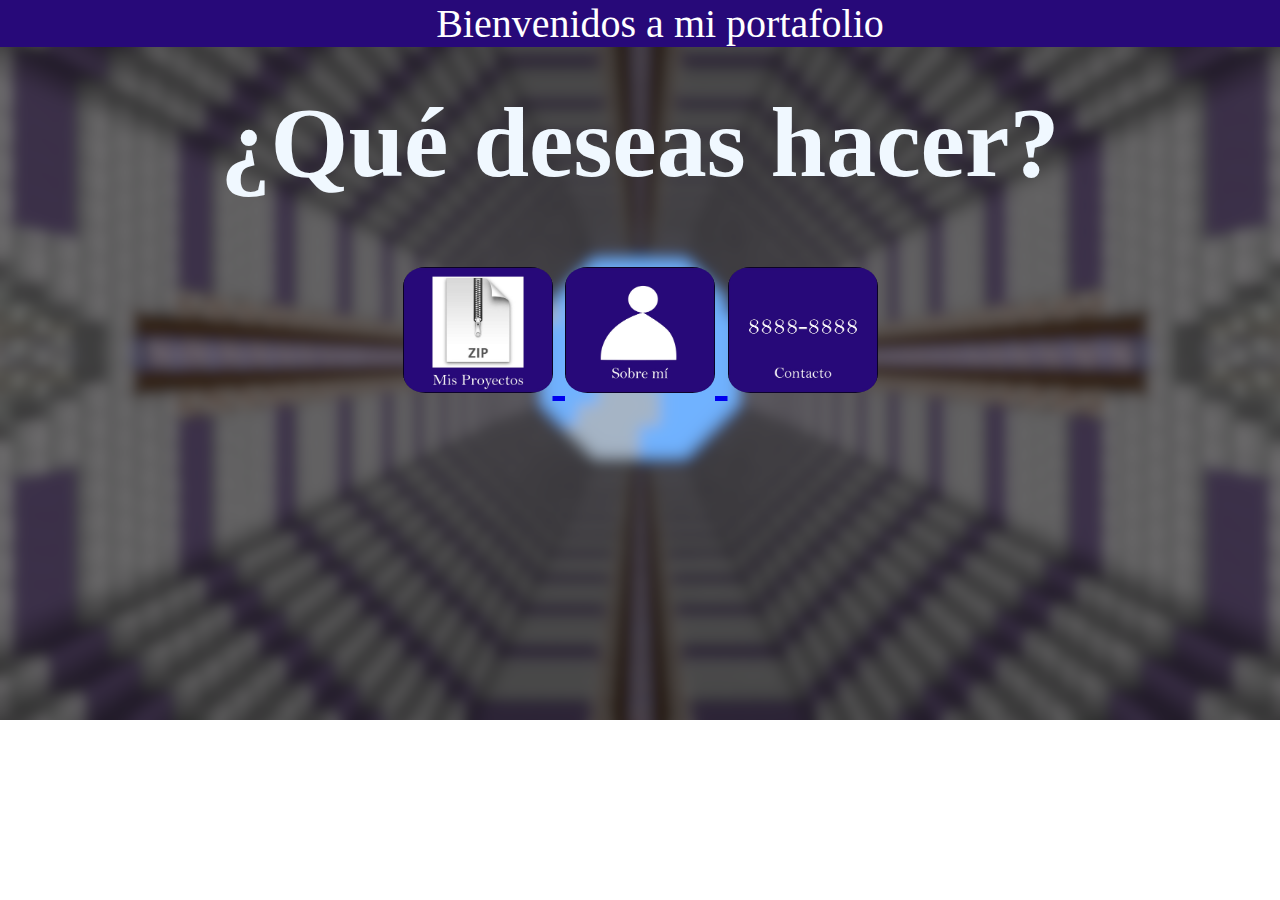
<file: index.html>
<!DOCTYPE html>
<html>

<head>
    <meta charset="UTF-8">
    <title>Main Page C4L287</title>
    <link rel="stylesheet" href="./css/style.css">


    <style>
        .header {

            top: 0;
            width: 100%;
            left: 0;
            background-color: rgb(39, 9, 121);
            color: rgb(255, 255, 255);
            text-align: center;
            font-size: 40px;
            padding-left: 20px;
            position: fixed
        }

        body {
            margin-top: 85px;
        }

        img {

            width: 500px;
            height: auto;
            border-radius: 15%;
        }
    </style>



<body>

    <body style="background-image: url('imagenes/Principal.png'); background-size: cover; background-repeat: no-repeat;"></body>
    <div class="header">
        Bienvenidos a mi portafolio
    </div>   
    
    <h1>¿Qué deseas hacer?</h1>
</body>

</head>
<a href="./proyectos.html">
  <img src="./imagenes/Mis proyectosBTN.jpg" style="width:150px; height:auto;">
</a>

<a href="./aboutme.html">
  <img src="./imagenes/SobreMíBTN.jpg" style="width:150px; height:auto;">
</a>

<a href="./contacto.html">
  <img src="./imagenes/ContactoBTN.jpg" style="width:150px; height:auto;">
</a>
</file>
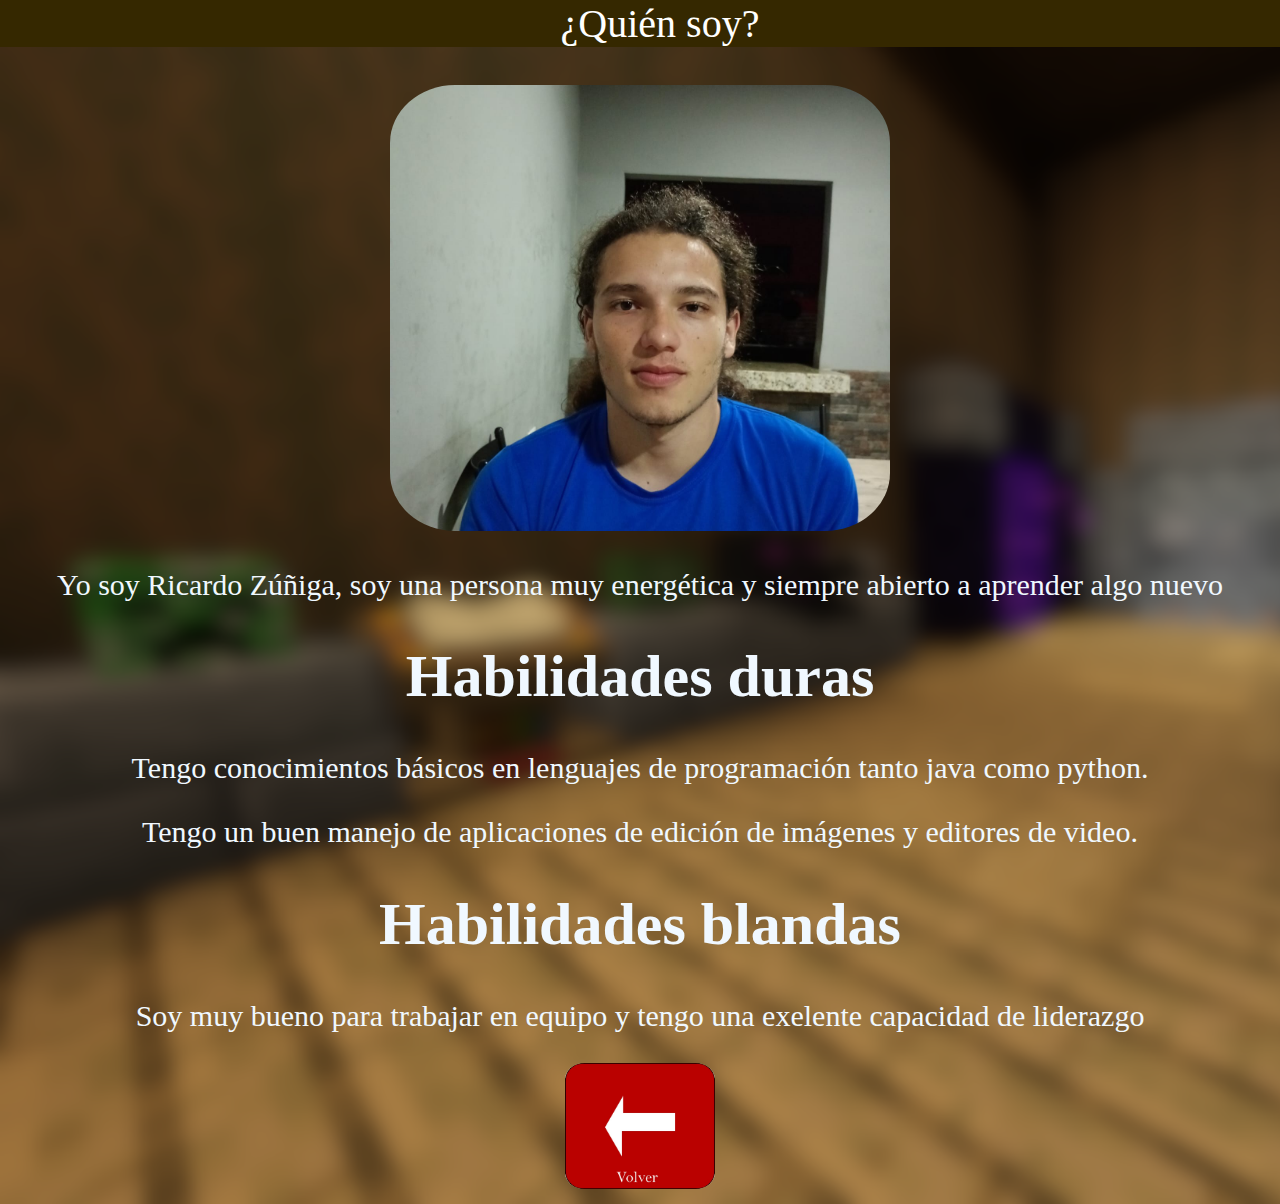
<file: aboutme.html>
<!DOCTYPE html>
<html>

<head>
    <meta charset="UTF-8">
    <title>About me C4L287</title>
    <link rel="stylesheet" href="./css/styleProyectos.css">


    <style>
        .header {

            top: 0;
            width: 100%;
            left: 0;
            background-color: rgb(53, 40, 0);
            color: rgb(255, 255, 255);
            text-align: center;
            font-size: 40px;
            padding-left: 20px;
            position: fixed
        }

        body {
            margin-top: 85px;
        }

        img {

            width: 500px;
            height: auto;
            border-radius: 13%;
        }
    </style>

<body>

    <body style="background-image: url('imagenes/Informacion.png'); background-size: cover; background-repeat: no-repeat;"></body>
    <div class="header">
        ¿Quién soy?
    </div>   
    
    <img src="./imagenes/yo.jpg">
    <p>Yo soy Ricardo Zúñiga, soy una persona muy energética y siempre abierto a aprender algo nuevo</p>
    <h1>Habilidades duras</h1>
    <p>Tengo conocimientos básicos en lenguajes de programación tanto java como python.</p>
    Tengo un buen manejo de aplicaciones de edición de imágenes y editores de video.</p>
    <h1>Habilidades blandas</h1>
    <p>Soy muy bueno para trabajar en equipo y tengo una exelente capacidad de liderazgo </p>
    
<a href="./index.html">
  <img src="./imagenes/VolverBTN.jpg" style="width:150px; height:auto;" id="boton">
 </a>
</body>
</file>
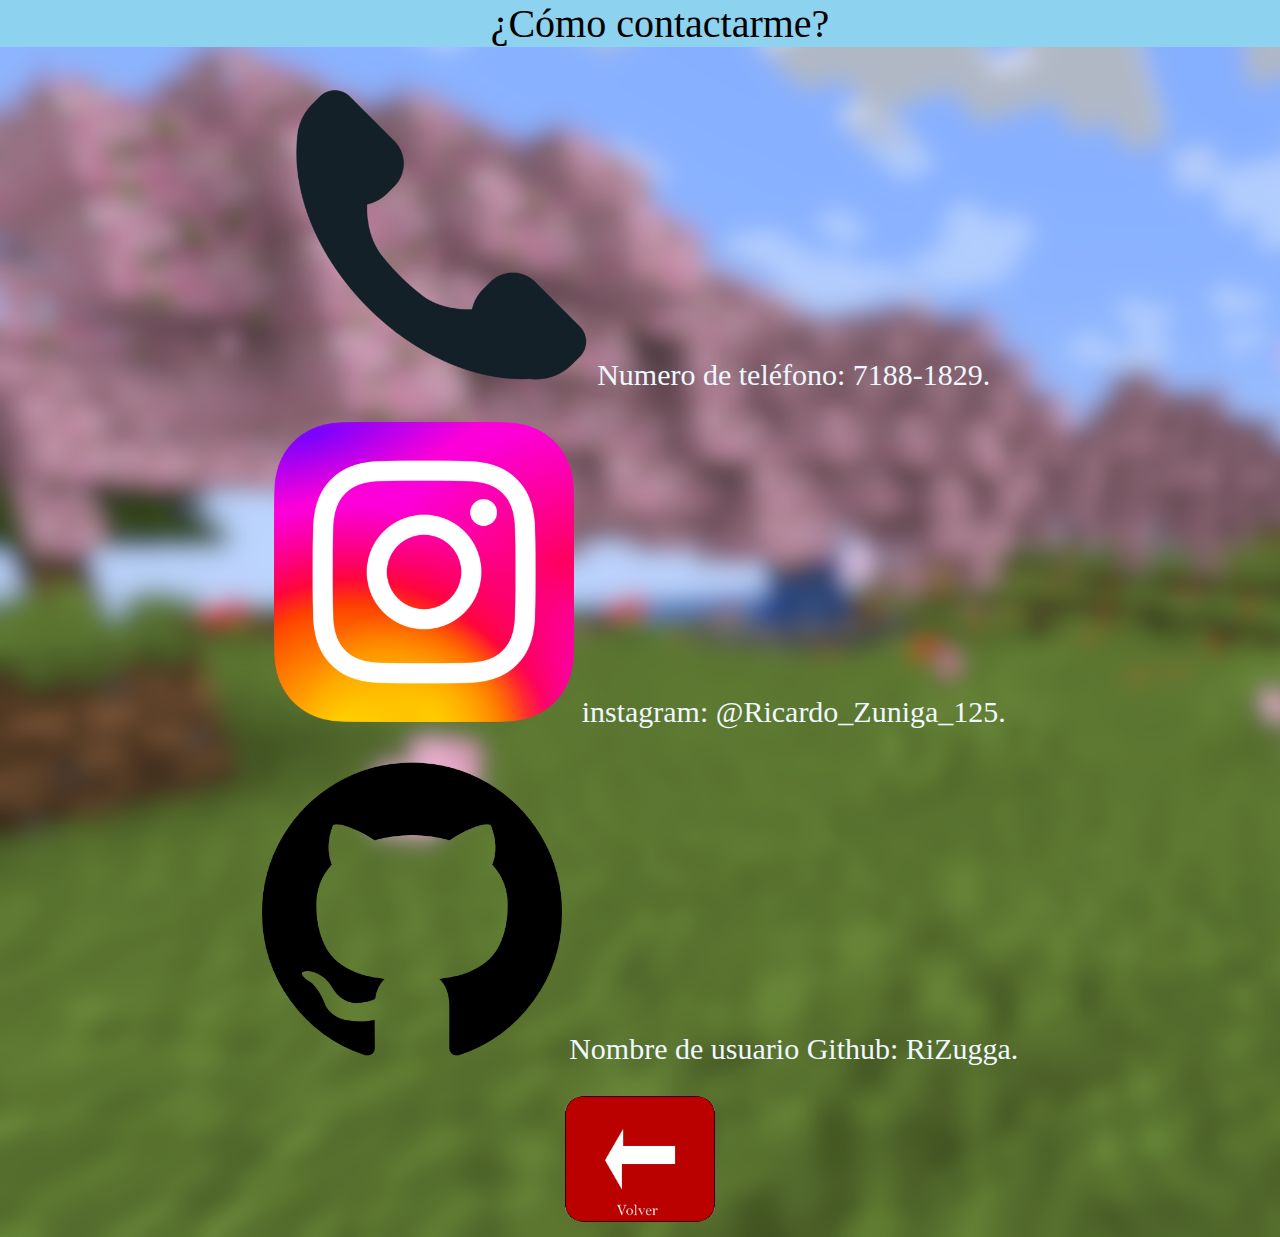
<file: contacto.html>
<!DOCTYPE html>
<html>

<head>
    <meta charset="UTF-8">
    <title>Contact Page C4L287</title>
    <link rel="stylesheet" href="./css/styleProyectos.css">


    <style>
        .header {

            top: 0;
            width: 100%;
            left: 0;
            background-color: rgb(141, 210, 238);
            color: rgb(0, 0, 0);
            text-align: center;
            font-size: 40px;
            padding-left: 20px;
            position: fixed
        }

        body {
            margin-top: 85px;
        }

        img {

            width: 300px;
            height: auto;
            
        }

        #boton{
            border-radius: 13%;
        }
    </style>

    <body>

    <body style="background-image: url('imagenes/Contactos.png'); background-size: cover; background-repeat: no-repeat;"></body>
    <div class="header">
        ¿Cómo contactarme?
    </div> 
    
    
    <img src="imagenes/telefono.png"> Numero de teléfono: 7188-1829.
</p>

<img src="imagenes/insta.png"> instagram: @Ricardo_Zuniga_125.
</p>

<img src="imagenes/github.png"> Nombre de usuario Github: RiZugga.
</p>
    <a href="index.html">
  <img src="imagenes/VolverBTN.jpg" style="width:150px; height:auto;" id="boton">
 </a>
</file>
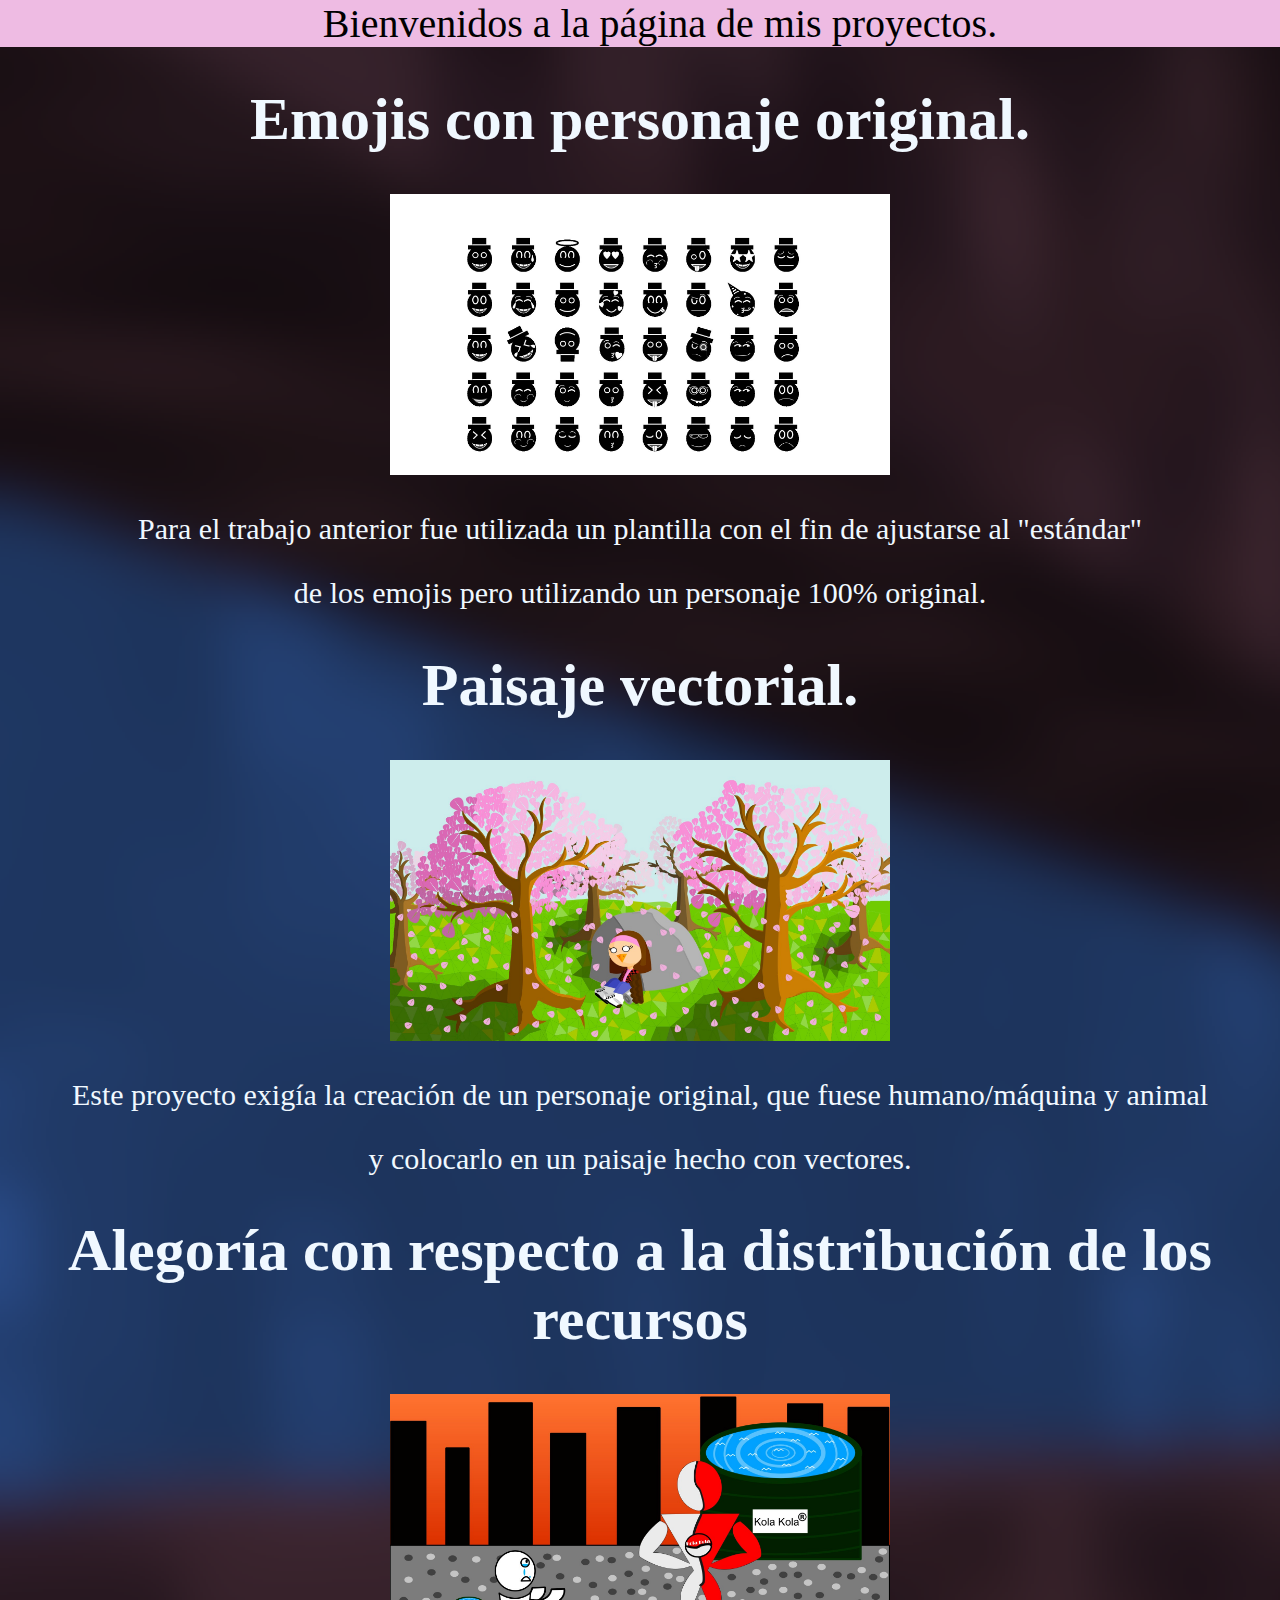
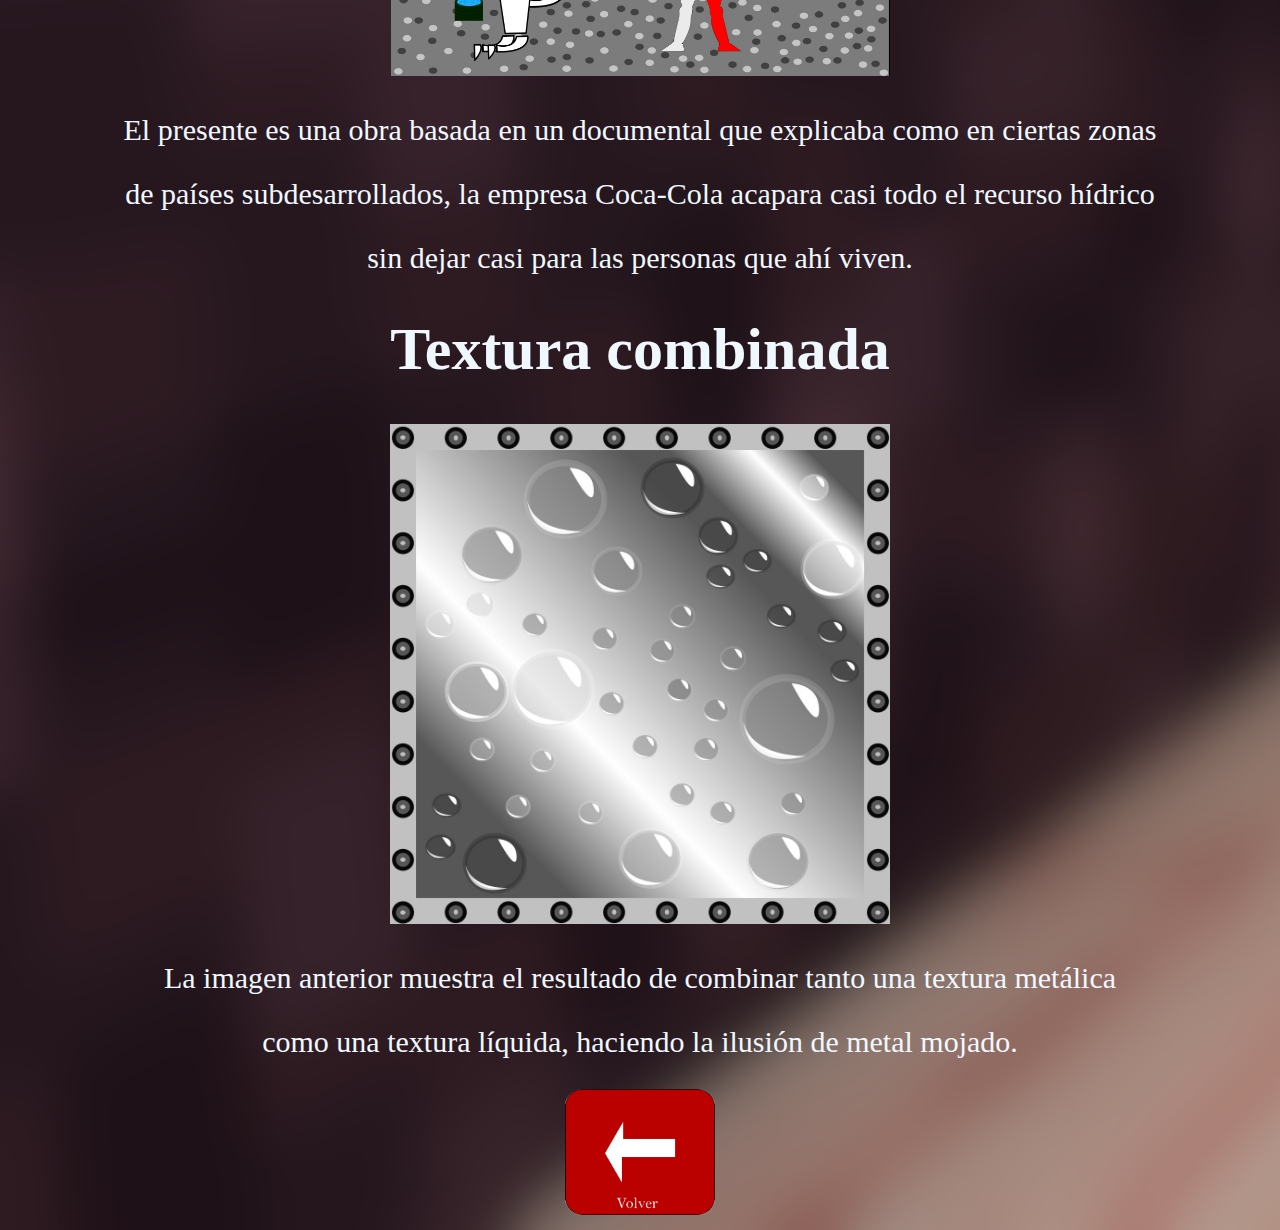
<file: proyectos.html>
<!DOCTYPE html>
<html>

<head>
    <meta charset="UTF-8">
    <title>Proyect Page C4L287</title>
    <link rel="stylesheet" href="./css/styleProyectos.css">


    <style>
        .header {

            top: 0;
            width: 100%;
            left: 0;
            background-color: rgb(238, 187, 227);
            color: rgb(0, 0, 0);
            text-align: center;
            font-size: 40px;
            padding-left: 20px;
            position: fixed
        }

        body {
            margin-top: 85px;
        }

        img {

            width: 500px;
            height: auto;
            
        }

        #boton{
            border-radius: 13%;
        }
    </style>

    <body>

    <body style="background-image: url('imagenes/Proyectos.png'); background-size: cover; background-repeat: no-repeat;"></body>
    <div class="header">
        Bienvenidos a la página de mis proyectos.
    </div>   
    
    <h1>Emojis con personaje original.</h1>
    <img src="imagenes/EMOJIS.jpg">
    <p>Para el trabajo anterior fue utilizada un plantilla con el fin de ajustarse al "estándar"</p> 
        de los emojis pero utilizando un personaje 100% original.</p>

    <h1>Paisaje vectorial.</h1>
    <img src="imagenes/Paisaje lineal final 2 con personaje.jpg">
    <p>Este proyecto exigía la creación de un personaje original, que fuese humano/máquina y animal</p> 
        y colocarlo en un paisaje hecho con  vectores.</p>

    <h1>Alegoría con respecto a la distribución de los recursos</h1>
    <img src="imagenes/Trabajo final comunicaciones.jpg">
    <p>El presente es una obra basada en un documental que explicaba como en ciertas zonas</p> 
        de países subdesarrollados, la empresa Coca-Cola acapara casi todo el recurso hídrico</p>
        sin dejar casi para las personas que ahí viven.</p>

    <h1>Textura combinada</h1>
    <img src="imagenes/Textura combinada 1.jpg">
    <p>La imagen anterior muestra el resultado de combinar tanto una textura metálica</p> 
    como una textura líquida, haciendo la ilusión de metal mojado.</p> 
    
    <a href="index.html">
  <img src="imagenes/VolverBTN.jpg" style="width:150px; height:auto;" id="boton">
 </a>

    


</body>
</file>
<file: css/style.css>
body{
    text-align: center;
    color: aliceblue;
    font-size: 50px;
}

img:hover {
  opacity: 0.5;
  cursor: pointer;
}
</file>
<file: css/styleProyectos.css>
body{
    text-align: center;
    color: aliceblue;
    font-size: 30px;
}

#boton:hover {
  opacity: 0.5;
  cursor: pointer;
}
</file>
